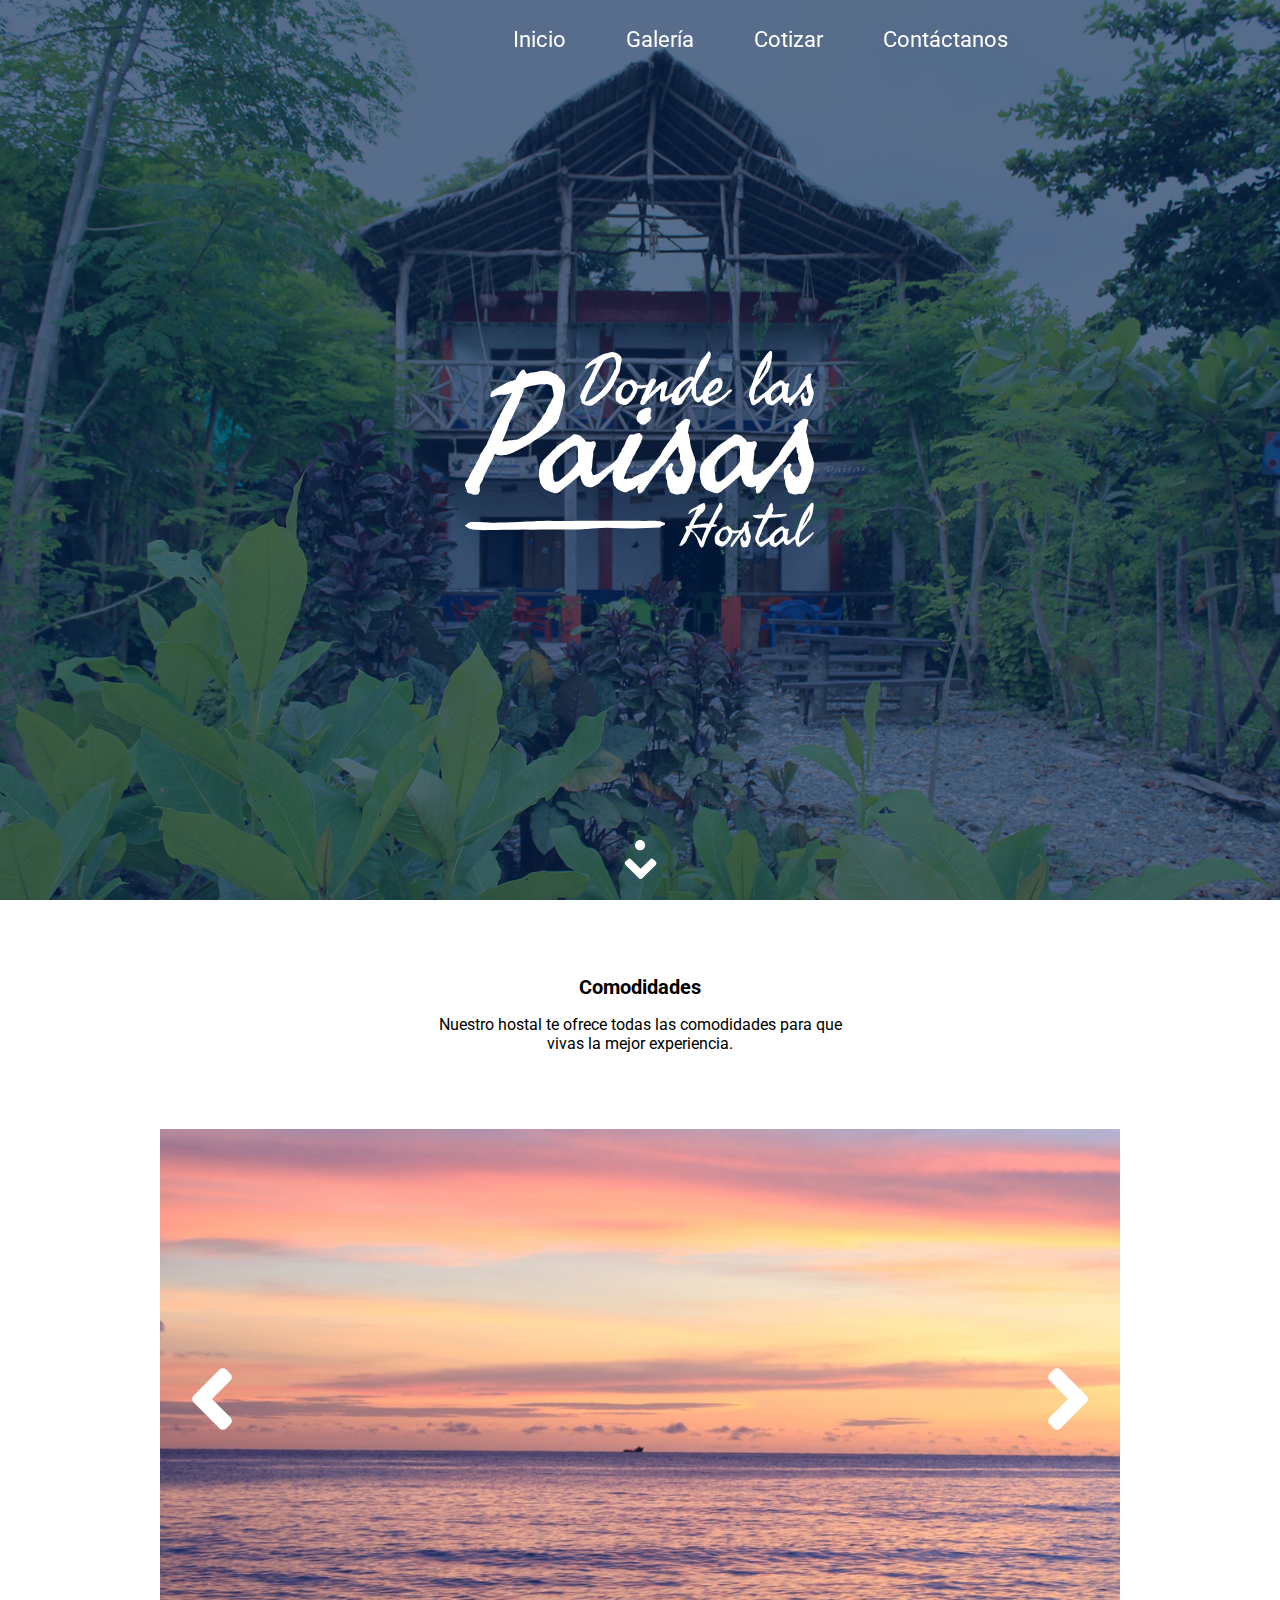
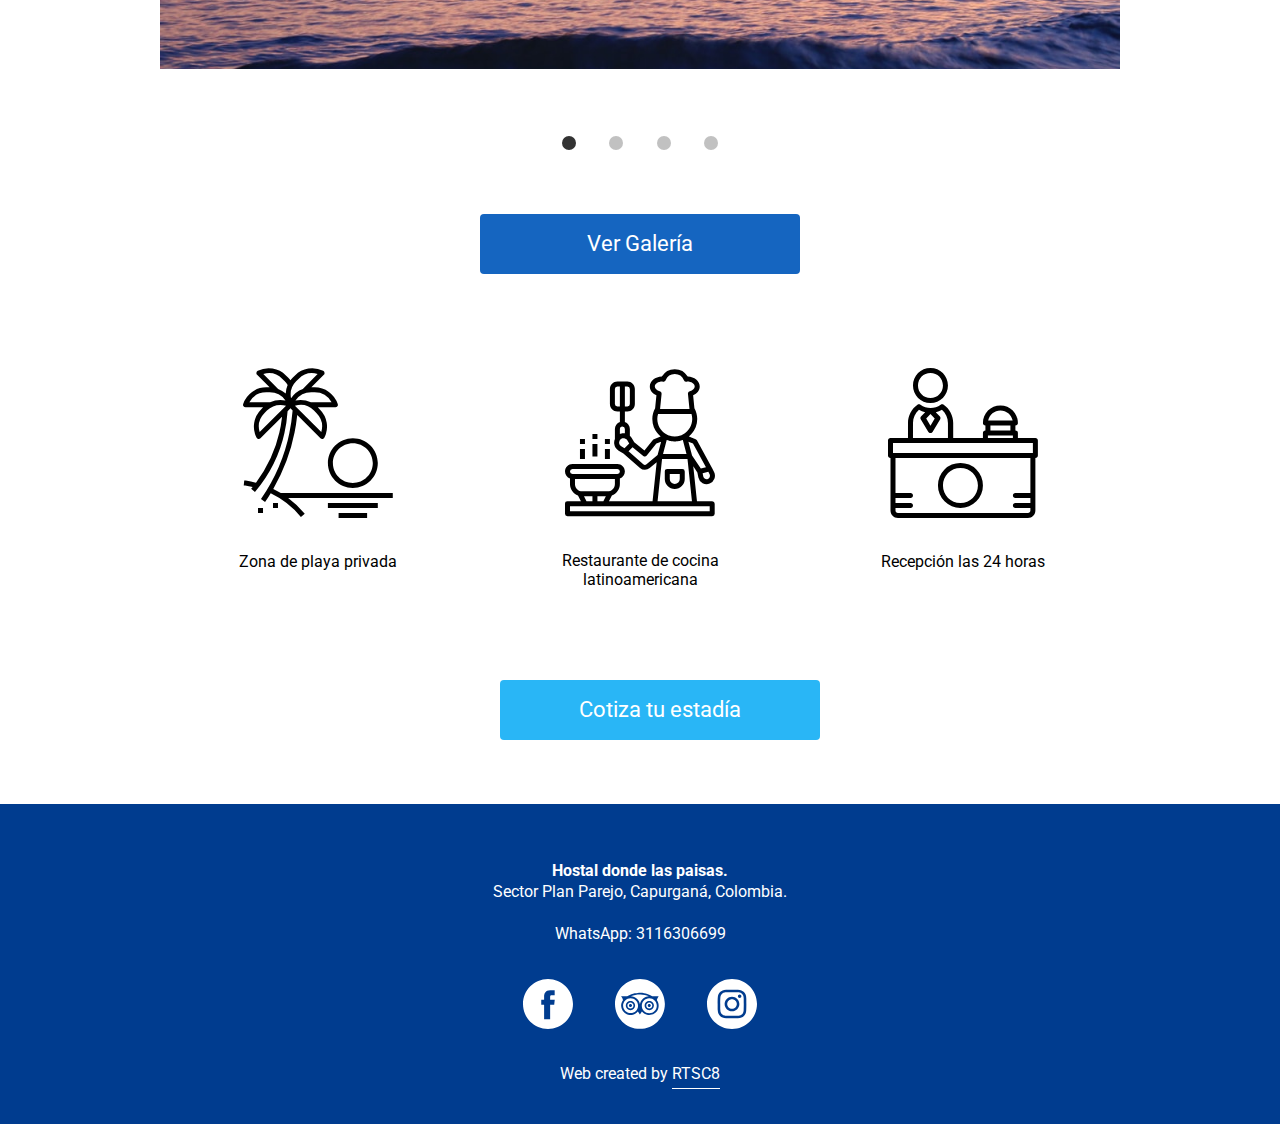
<file: index.html>
<!DOCTYPE html>
<html lang="es">
  
<head>
  <meta charset="UTF-8">
  <meta name="viewport" content="width=device-width, initial-scale=1.0">
  <meta http-equiv="X-UA-Compatible" content="ie=edge">
  <link rel="stylesheet" type="text/css" href="css/home.css">
  <link rel="stylesheet" type="text/css" href="css/style.css" />
  <link href="https://fonts.googleapis.com/css?family=Roboto" rel="stylesheet">
  <title>Hostal donde las paisas - Capurganá, Colombia</title>
  <meta name="keywords" content="Hostal, Capurganá, donde las paisas, tours capurganá" />
  <meta name="description"
    content="Hostal en Capurganá, Colombia. Un lugar perfecto para descansar, frente al mar y a solo 15 minutos del pueblo. Servicio de restaurante, tours y recepción 24h." />
  <link rel="shortcut icon" type="image/png" href="assets/icons/favicon/favicon.ico" />
  <link rel="icon" type="image/png" sizes="16x16" href="assets/icons/favicon/favicon-16x16.png">
  <link rel="apple-touch-icon" sizes="180x180" href="assets/icons/favicon/apple-touch-icon.png">
  <link rel="icon" type="image/png" sizes="32x32" href="assets/icons/favicon/favicon-32x32.png">
  <link rel="icon" type="image/png" sizes="192x192" href="assets/icons/favicon/android-chrome-192x192.png">
  <link rel="icon" type="image/png" sizes="256x256" href="assets/icons/favicon/android-chrome-256x256.png">
</head>
<body>
  <nav id="main-nav" class="main-nav">
    <div class="container main-nav__container">
      <div id="main-nav__logo" class="main-nav__logo">
        <img class="main-nav__logo-image" src="./assets/images/logo-hdlp.svg" alt="Hostal Donde Las Paisas">
      </div>
      <div id="main-nav__burguer" class="main-nav__burguer">
        <div class="main-nav__burguer-bar burguer__bar-1"></div>
        <div class="main-nav__burguer-bar burguer__bar-2"></div>
        <div class="main-nav__burguer-bar burguer__bar-3"></div>
      </div>
      <div id="main-nav__menu" class="main-nav__menu">
        <ul id="main-nav__menu-items" class="main-nav__menu-items">
          <li><a class="main-nav__menu-link">Inicio</a></li>
          <li><a class="main-nav__menu-link" href="./pages/gallery.html">Galería</a></li>
          <li><a class="main-nav__menu-link" href="./pages/quote.html">Cotizar</a></li>
          <li><a class="main-nav__menu-link" href="./pages/contact.html">Contáctanos</a></li>
        </ul>
      </div>
    </div>
  </nav>
  <section class="homepage-hero">
    <!-- Hero section, the cover for the page -->
    <div class="homepage-hero__layer"></div>
    <div class="homepage-hero__layer homepage-hero__layer--darker"></div>
    <div class="homepage-hero__logo">
      <img src="assets/icons/logo-hdlp.svg">
    </div>
    <div class="homepage-hero__anchor" id="lookdown-scroll"></div>
    <div class="homepage-hero__lookdown" id="hero-lookdown">
      <img src="assets/icons/look-down.svg">
    </div>
  </section>
  <section class="carrousel-section" id="carrousel-section">

    <div class="container">
      <div class="info">
        <h1 class="info__title">Comodidades</h1>
        <p class="info__description">
          Nuestro hostal te ofrece todas las comodidades para que vivas la mejor experiencia.
        </p>
      </div>
      <div id="carrouselContainer" class="carrousel-container">
        <div class="carrousel">
          <img src="assets/images/hdlp_2.JPG" class="carrousel__img" />
          <img src="assets/icons/arrow.svg" class="carrousel__arrow carrousel__arrow--left" data-direction="back" />
          <img src="assets/icons/arrow.svg" class="carrousel__arrow carrousel__arrow--right" data-direction="ahead" />
        </div>
      </div>
      <div class="pointer-section">
        <div class="pointer-list" id="divBtn">
          <div class="pointer-list__oval pointer-list__oval--gray" id="divBtn1"></div>
          <div class="pointer-list__oval pointer-list__oval--gray" id="divBtn2"></div>
          <div class="pointer-list__oval pointer-list__oval--gray" id="divBtn3"></div>
          <div class="pointer-list__oval pointer-list__oval--gray" id="divBtn4"></div>
        </div>
        <div id="containerButton" class="home__container-Button">
          <a class="button button--lg button--secondary" href="./pages/gallery.html">Ver Galería</a>
        </div>
      </div>

    </div>
  </section>
  <section class="services-section">
    <div class="container">
      <div class="services-container">
        <div class="service">
          <div class="service__icon">
            <img src="assets/icons/services/sunset.svg" alt="Sunset">
          </div>
          <p class="service__description">Zona de playa privada</p>
        </div>
        <div class=" service">
          <div class="service__icon">
            <img src="assets/icons/services/cooking.svg" alt="Cooking">
          </div>
          <p class="service__description">Restaurante de cocina latinoamericana</p>
        </div>
        <div class="service">
          <div class="service__icon">
            <img src="assets/icons/services/reception.svg" alt="Reception">
          </div>
          <p class="service__description">Recepción las 24 horas</p>
        </div>
      </div>
      <div class="quote-container home__container-button">
          
        <a class="button button--lg button--primary" href="./pages/quote.html">Cotiza tu estadía</a>
      </div>
    </div>
  </section>
  <footer class="footer">
    <div class="footer__text">
      <p>
        <strong>Hostal donde las paisas.</strong><br>
          Sector Plan Parejo, Capurganá, Colombia.
        <br>
        <br>WhatsApp: 3116306699
      </p>
    </div>
    <div class="footer__icons-container">
      <a class="footer__icon" href="https://www.facebook.com/Hostaldondelaspaisas/" target="_blank">
        <img src="assets/icons/facebook-logo-button.svg" width="50" height="50">
      </a>
      <a class="footer__icon" href="https://www.tripadvisor.co/Hotel_Review-g681277-d12696158-Reviews-Hostal_donde_las_Paisas-Capurgana_Choco_Department.html" target="_blank">
        <img src="assets/icons/tripadvisor-logotype.svg" width="50" height="50">
      </a>
      <a class="footer__icon" href="https://www.instagram.com/hostaldondelaspaisas/" target="_blank">
        <img src="assets/icons/instagram.svg" width="50" height="50">
      </a>
    </div>
    <div class="footer__disclaimer">
      <span>Web created by </span><a class="footer__footnote" href="https://github.com/rtsc8" target="_blank">RTSC8</a>
    </div>
  </footer>
  <script src="./js/index.js"></script>
  <script src="./js/main_nav.js"></script>
</body>

</html>
</file>
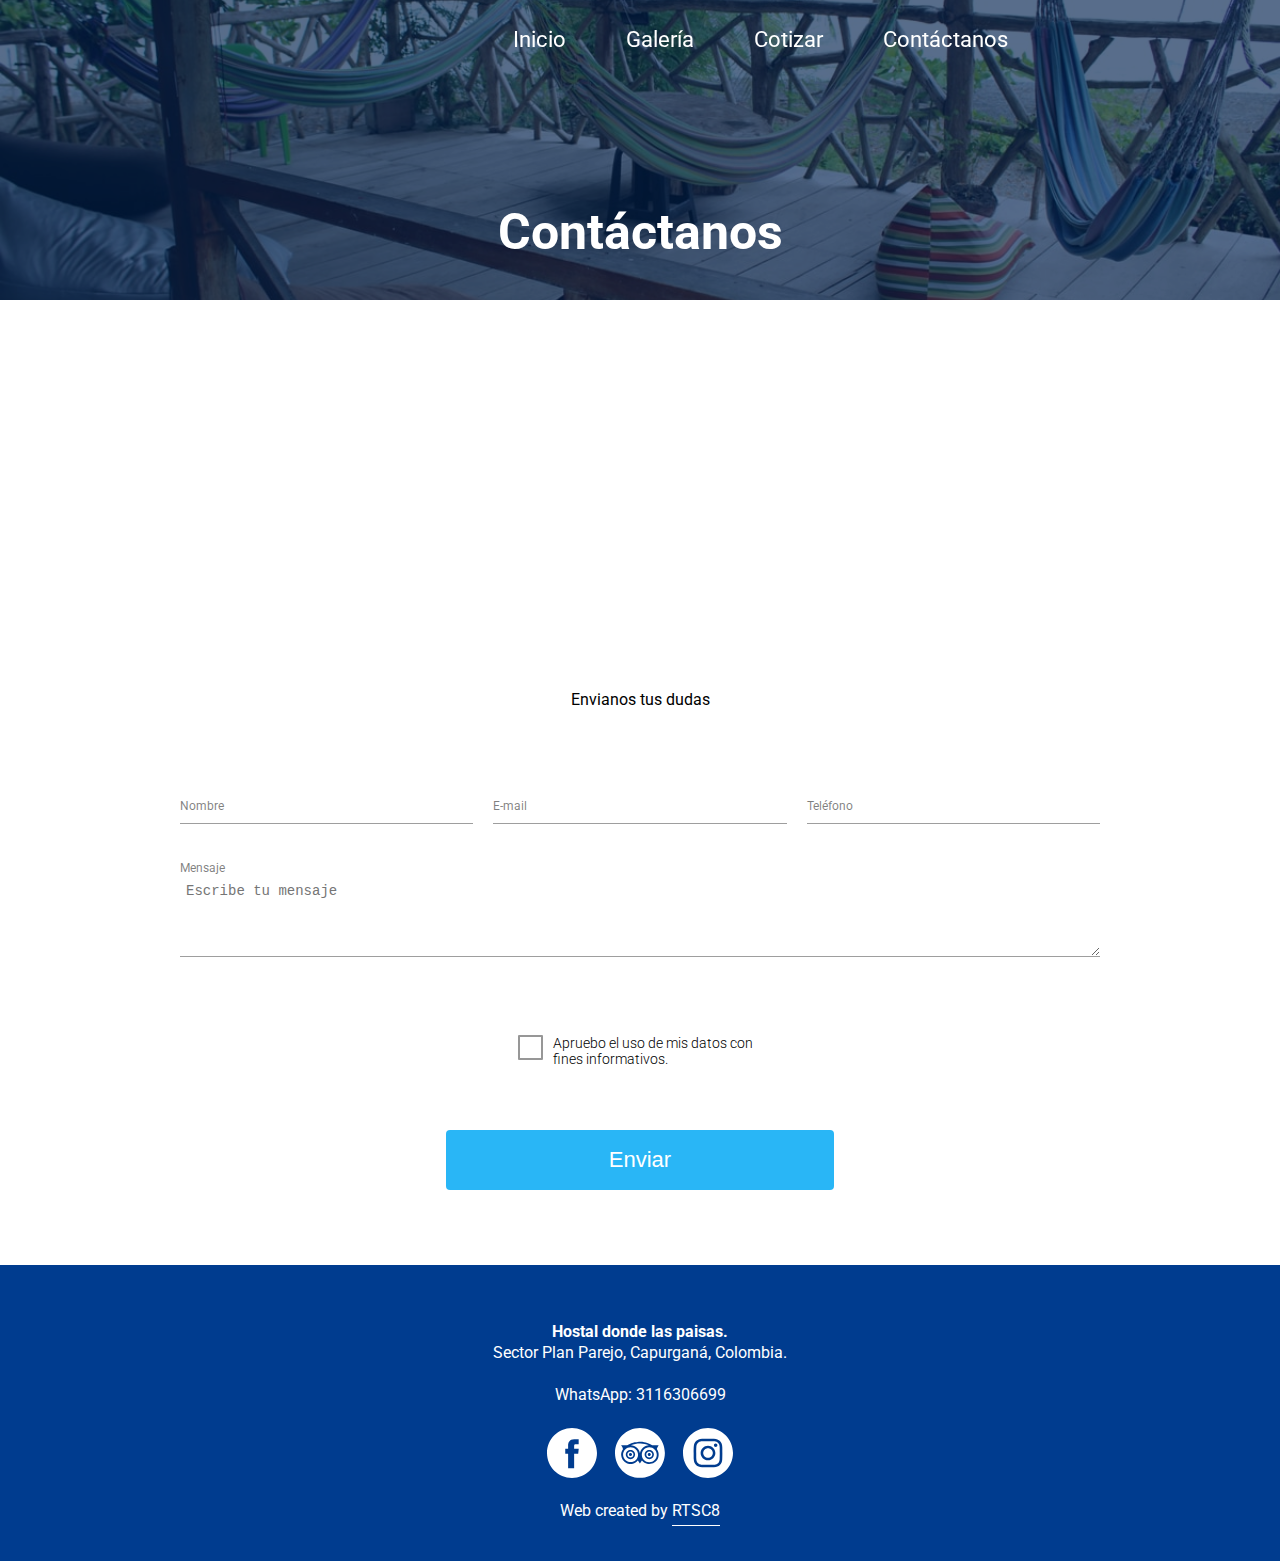
<file: pages/contact.html>
<!DOCTYPE html>
<html lang="en">
  <head>
    <meta charset="UTF-8" />
    <meta name="viewport" content="width=device-width, initial-scale=1.0" />
    <meta http-equiv="X-UA-Compatible" content="ie=edge" />
    <link rel="stylesheet" href="./../css/contact.css" />
    <link rel="stylesheet" href="./../css/style.css" />
    <link rel="stylesheet" type="text/css" href="../css/home.css" />
    <link rel="stylesheet" type="text/css" href="../css/quotes.css" />
    <link
      href="https://fonts.googleapis.com/css?family=Roboto:400,500,700&display=swap"
      rel="stylesheet"
    />
    <title>Contact - Hostal las paisas</title>
    <meta name="keywords" content="Hostal, Capurganá, donde las paisas, tours capurganá" />
    <meta name="description"
      content="Hostal en Capurganá, Colombia. Un lugar perfecto para descansar, frente al mar y a solo 15 minutos del pueblo. Servicio de restaurante, tours y recepción 24h." />
    <link rel="shortcut icon" type="image/png" href="../assets/icons/favicon/favicon.ico" />
    <link rel="icon" type="image/png" sizes="16x16" href="../assets/icons/favicon/favicon-16x16.png">
    <link rel="apple-touch-icon" sizes="180x180" href="../assets/icons/favicon/apple-touch-icon.png">
    <link rel="icon" type="image/png" sizes="32x32" href="../assets/icons/favicon/favicon-32x32.png">
    <link rel="icon" type="image/png" sizes="192x192" href="../assets/icons/favicon/android-chrome-192x192.png">
    <link rel="icon" type="image/png" sizes="256x256" href="../assets/icons/favicon/android-chrome-256x256.png">
  </head>
  <body>
    <nav id="main-nav" class="main-nav">
      <div class="container main-nav__container">
        <div id="main-nav__logo" class="main-nav__logo">
          <img class="main-nav__logo-image" src="./../assets/images/logo-hdlp.svg" alt="Hostal Donde Las Paisas">
        </div>
        <div id="main-nav__burguer" class="main-nav__burguer">
          <div class="main-nav__burguer-bar burguer__bar-1"></div>
          <div class="main-nav__burguer-bar burguer__bar-2"></div>
          <div class="main-nav__burguer-bar burguer__bar-3"></div>
        </div>
        <div id="main-nav__menu" class="main-nav__menu">
          <ul id="main-nav__menu-items" class="main-nav__menu-items">
            <li><a class="main-nav__menu-link" href="../index.html">Inicio</a></li>
            <li><a class="main-nav__menu-link" href="./gallery.html">Galería</a></li>
            <li><a class="main-nav__menu-link" href="./quote.html">Cotizar</a></li>
            <li><a class="main-nav__menu-link">Contáctanos</a></li>
          </ul>
        </div>
      </div>
    </nav>
    <section class="small-hero small-hero__image--contact ">
      <div class="small-hero__layer"></div>
      <div class="small-hero__layer small-hero__layer--darker"></div>
      <h1 class="small-hero__title">Contáctanos</h1>
    </section>
    <section>
      <div class="container">
        <iframe
          class="contact__map"
          src="https://www.google.com/maps/embed?pb=!1m18!1m12!1m3!1d3944.6488085427177!2d-77.3459659852162!3d8.629673193798505!2m3!1f0!2f0!3f0!3m2!1i1024!2i768!4f13.1!3m3!1m2!1s0x8e51228352f0e9bf%3A0xd242024a0d748970!2sHostal+Donde+Las+Paisas!5e0!3m2!1sen!2sco!4v1563490915175!5m2!1sen!2sco"
          frameborder="0"
          allowfullscreen
        ></iframe>
      </div>
    </section>
    <section class="container contact-form">
      <p class="contact-form__header">
        Envianos tus dudas
      </p>

      <form class="form">
        <div class="row">
          <div class="form-field column">
            <input type="text" id="input-name" class="form-field__input" />
            <label for="" class="form-field__label">Nombre</label>
            <div id="name-error" class="form__error"></div>
          </div>
          <div class="form-field column">
            <input type="email" id="input-email" class="form-field__input" />
            <label for="" class="form-field__label">E-mail</label>
            <div id="email-error" class="form__error"></div>
          </div>
          <div class="form-field column">
            <input type="text" id="input-phone" class="form-field__input" />
            <label for="" class="form-field__label">Teléfono</label>
            <div id="phone-error" class="form__error"></div>
          </div>
        </div>
        <div class="">
          <textarea
            type="text"
            id="contact-message"
            class="form-field__textarea"
            placeholder="Escribe tu mensaje"
          ></textarea>
          <label for="" class="form-field__label">Mensaje</label>
          <div id="name-error" class="form__error"></div>
        </div>
        <div class="row contact-form__disclaimer">
          <label class="form-options__label">
            <input type="checkbox" class="form-options__checkbox" />
            <span class="form-options__checkmark"></span>
            Apruebo el uso de mis datos con fines informativos.
          </label>
        </div>
        <div class="contact-form__button">
          <button type="button" id="" class="button button--lg button--primary">
            Enviar
          </button>
        </div>
      </form>
    </section>

    <footer class="footer">
      <div class="footer__text">
        <p>
          <strong>Hostal donde las paisas.</strong><br />
          Sector Plan Parejo, Capurganá, Colombia.
          <br />
          <br />WhatsApp: 3116306699
        </p>
      </div>
      <div class="footer__icons-container">
        <a
          class="footer__icon"
          href="https://www.facebook.com/Hostaldondelaspaisas/"
          target="_blank"
        >
          <img
            src="../assets/icons/facebook-logo-button.svg"
            width="50"
            height="50"
          />
        </a>
        <a
          class="footer__icon"
          href="https://www.tripadvisor.co/Hotel_Review-g681277-d12696158-Reviews-Hostal_donde_las_Paisas-Capurgana_Choco_Department.html"
          target="_blank"
        >
          <img
            src="../assets/icons/tripadvisor-logotype.svg"
            width="50"
            height="50"
          />
        </a>
        <a
          class="footer__icon"
          href="https://www.instagram.com/hostaldondelaspaisas/"
          target="_blank"
        >
          <img src="../assets/icons/instagram.svg" width="50" height="50" />
        </a>
      </div>
      <div class="footer__disclaimer">
        <span>Web created by </span
        ><a
          class="footer__footnote"
          href="https://github.com/rtsc8"
          target="_blank"
          >RTSC8</a
        >
      </div>
    </footer>
    <script src="../js/main_nav.js"></script>
    <script src="../js/forms.js"></script>
  </body>
</html>
</file>
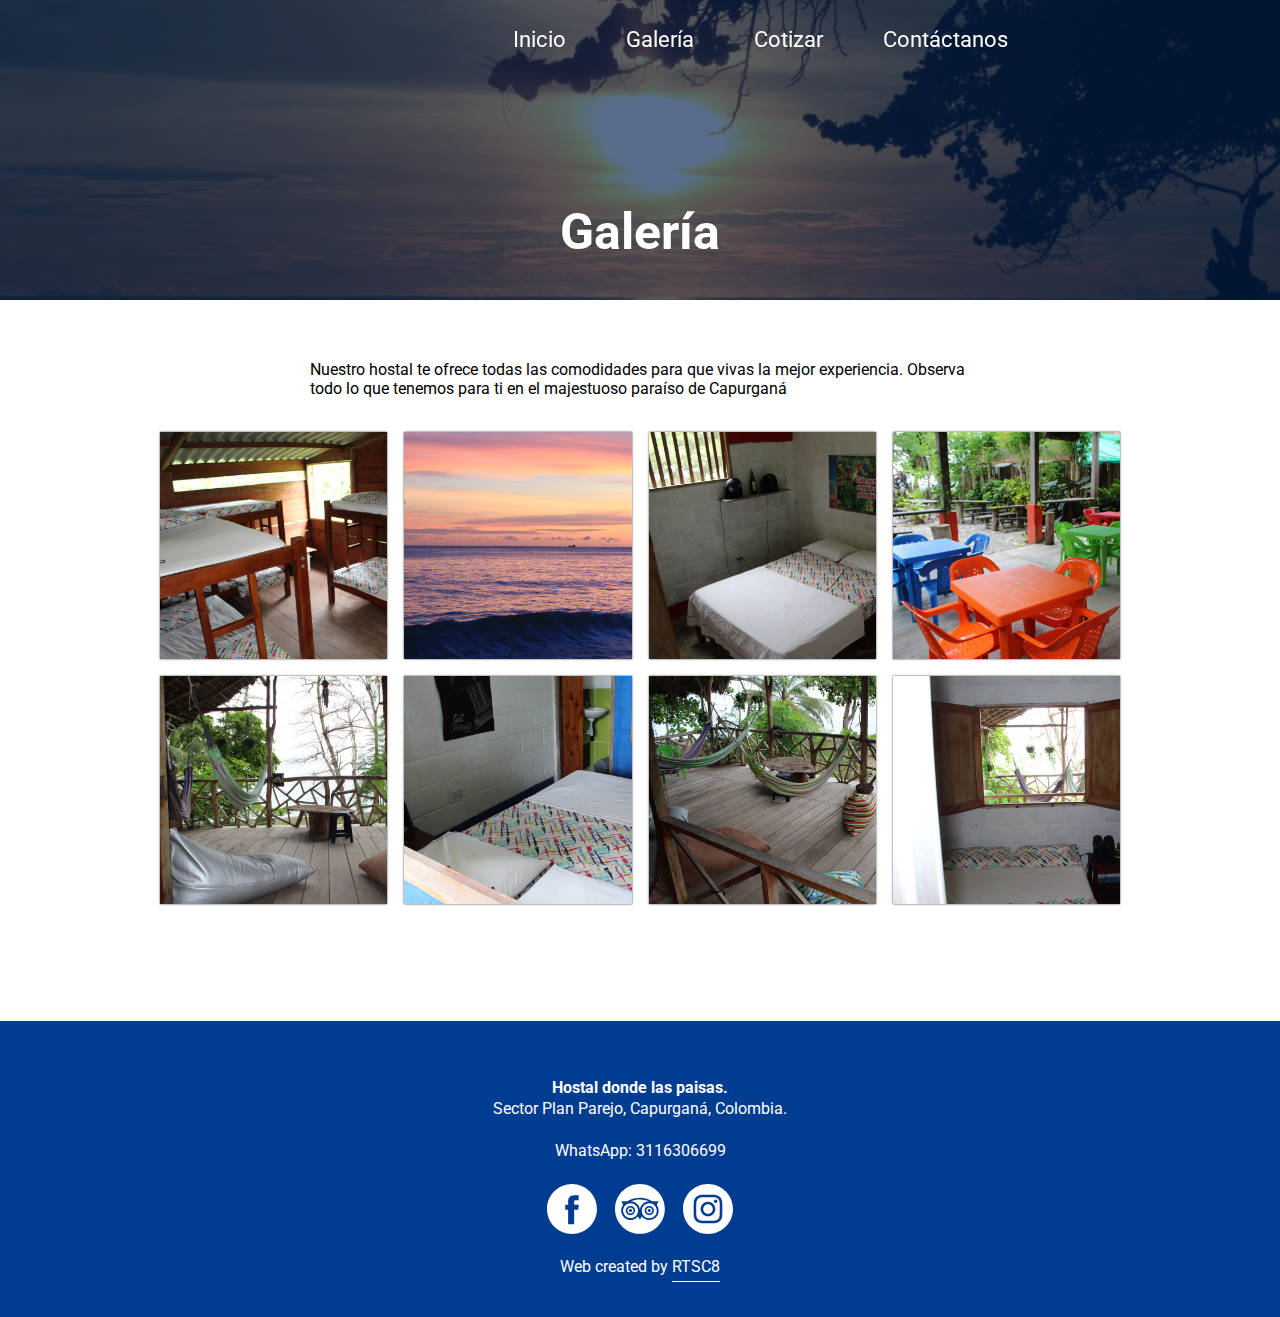
<file: pages/gallery.html>
<!DOCTYPE html>
<html lang="en">
  <head>
    <meta charset="UTF-8" />
    <meta name="viewport" content="width=device-width, initial-scale=1.0" />
    <meta http-equiv="X-UA-Compatible" content="ie=edge" />
    <link rel="stylesheet" href="./../css/gallery.css" />
    <link rel="stylesheet" href="./../css/style.css" />
    <link rel="stylesheet" href="./../css/home.css" />
    <link
      href="https://fonts.googleapis.com/css?family=Roboto:400,500,700&display=swap"
      rel="stylesheet"
    />
    <title>Galeria - Hostal las paisas</title>
    <meta
      name="keywords"
      content="Hostal, Capurganá, donde las paisas, tours capurganá"
    />
    <meta
      name="description"
      content="Hostal en Capurganá, Colombia. Un lugar perfecto para descansar, frente al mar y a solo 15 minutos del pueblo. Servicio de restaurante, tours y recepción 24h."
    />
    <link
      rel="shortcut icon"
      type="image/png"
      href="../assets/icons/favicon/favicon.ico"
    />
    <link
      rel="icon"
      type="image/png"
      sizes="16x16"
      href="../assets/icons/favicon/favicon-16x16.png"
    />
    <link
      rel="apple-touch-icon"
      sizes="180x180"
      href="../assets/icons/favicon/apple-touch-icon.png"
    />
    <link
      rel="icon"
      type="image/png"
      sizes="32x32"
      href="../assets/icons/favicon/favicon-32x32.png"
    />
    <link
      rel="icon"
      type="image/png"
      sizes="192x192"
      href="../assets/icons/favicon/android-chrome-192x192.png"
    />
    <link
      rel="icon"
      type="image/png"
      sizes="256x256"
      href="../assets/icons/favicon/android-chrome-256x256.png"
    />
  </head>
  <body>
    <section class="small-hero small-hero__image--gallery ">
      <div class="small-hero__layer"></div>
      <div class="small-hero__layer small-hero__layer--darker"></div>
      <h1 class="small-hero__title">Galería</h1>
    </section>
    <nav id="main-nav" class="main-nav">
      <div class="container main-nav__container">
        <div id="main-nav__logo" class="main-nav__logo">
          <img
            class="main-nav__logo-image"
            src="./../assets/images/logo-hdlp.svg"
            alt="Hostal Donde Las Paisas"
          />
        </div>
        <div id="main-nav__burguer" class="main-nav__burguer">
          <div class="main-nav__burguer-bar burguer__bar-1"></div>
          <div class="main-nav__burguer-bar burguer__bar-2"></div>
          <div class="main-nav__burguer-bar burguer__bar-3"></div>
        </div>
        <div id="main-nav__menu" class="main-nav__menu">
          <ul id="main-nav__menu-items" class="main-nav__menu-items">
            <li>
              <a class="main-nav__menu-link" href="../index.html">Inicio</a>
            </li>
            <li><a class="main-nav__menu-link">Galería</a></li>
            <li>
              <a class="main-nav__menu-link" href="./quote.html">Cotizar</a>
            </li>
            <li>
              <a class="main-nav__menu-link" href="./contact.html"
                >Contáctanos</a
              >
            </li>
          </ul>
        </div>
      </div>
    </nav>
    <!-- gallery -->
    <section class="container gallery">
      <div class="gallery__info">
        <p class="gallery__text">
          Nuestro hostal te ofrece todas las comodidades para que vivas la mejor
          experiencia. Observa todo lo que tenemos para ti en el majestuoso
          paraíso de Capurganá
        </p>
      </div>
      <div class="gallery__items" id="divImagesContainer">
        <!-- Gallery items added with JS -->
      </div>
      <div class="gallery__modal" id="modal">
        <div class="gallery-modal__image">
          <div class="gallery-modal__close"></div>
        </div>
      </div>
    </section>
    <footer class="footer">
      <div class="footer__text">
        <p>
          <strong>Hostal donde las paisas.</strong><br />
          Sector Plan Parejo, Capurganá, Colombia.
          <br />
          <br />WhatsApp: 3116306699
        </p>
      </div>
      <div class="footer__icons-container">
        <a
          class="footer__icon"
          href="https://www.facebook.com/Hostaldondelaspaisas/"
          target="_blank"
        >
          <img
            src="../assets/icons/facebook-logo-button.svg"
            width="50"
            height="50"
          />
        </a>
        <a
          class="footer__icon"
          href="https://www.tripadvisor.co/Hotel_Review-g681277-d12696158-Reviews-Hostal_donde_las_Paisas-Capurgana_Choco_Department.html"
          target="_blank"
        >
          <img
            src="../assets/icons/tripadvisor-logotype.svg"
            width="50"
            height="50"
          />
        </a>
        <a
          class="footer__icon"
          href="https://www.instagram.com/hostaldondelaspaisas/"
          target="_blank"
        >
          <img src="../assets/icons/instagram.svg" width="50" height="50" />
        </a>
      </div>
      <div class="footer__disclaimer">
        <span>Web created by </span
        ><a
          class="footer__footnote"
          href="https://github.com/rtsc8"
          target="_blank"
          >RTSC8</a
        >
      </div>
    </footer>
    <script src="../js/main_nav.js"></script>
    <script src="../js/gallery.js"></script>
  </body>
</html>
</file>
<file: css/home.css>
/* Home page specific styles */

.footer {
  background-color: #003c8f;
  color: white;
  width: 100%;
  padding: 40px;
  margin: 0 auto;
  overflow: hidden;
  position: relative;
  font-family: Roboto;
  text-align: center;
  font-size: 16px;
  line-height: 21px;
}

.footer__footnote {
  color: white;
  position: relative;
  display: inline-block;
  text-decoration: none;
}

.footer__footnote::after {
  content: "";
  width: 100%;
  height: 1px;
  background-color: white;
  display: block;
  position: absolute;
  left: 0;
  bottom: -5px;
  right: 0;
  margin: auto;
}

.footer__icons-container {
  margin: 10px 5px;
}

.footer__icon {
  display: inline-block;
  margin: 7px;
  max-width: 50px;
}

.homepage-hero {
  background: url("../assets/images/homepage_hero.jpg") no-repeat center;
  background-size: cover;
  bottom: 0;
  font-family: "roboto", sans-serif;
  height: 100vh;
  position: relative;
  right: 0;
  top: 0;
  left: 0;
  margin: 0 0 25px;
  width: 100%;
}

.homepage-hero__layer {
  position: absolute;
  width: 100%;
  height: 100%;
  background-color: rgba(0, 60, 143, 0.5);
  top: 0px;
  left: 0;
}

.homepage-hero__layer--darker {
  background-color: rgba(0, 0, 0, 0.3);
}

.homepage-hero__article {
  margin: auto;
}

.homepage-hero__logo {
  position: absolute;
  margin: auto;
  left: 0;
  right: 0;
  top: 0;
  bottom: 0;
  max-width: 247px;
  height: 140px;
}

.homepage-hero__lookdown {
  bottom: 20px;
  right: 0;
  left: 0;
  width: 33px;
  height: 40px;
  position: absolute;
  margin: auto;
}

.homepage-hero__anchor {
  bottom: 0;
  right: 0;
  left: 0;
  height: 75px;
  position: absolute;
}

.homepage-hero__divider {
  width: 90px;
  height: 1px;
  margin-bottom: 5px;
  background-color: #73e8ff;
}

.homepage-hero__promotext {
  color: #ffffff;
  font-size: 12px;
  font-weight: regular;
}

/* START SERVICES */

.services-section {
  margin: 0 0 30px;
}

.services-container {
  align-content: center;
  align-items: center;
  display: flex;
  flex-direction: column;
}

.service {
  max-width: 315px;
  text-align: center;
  width: 100%;
}

.service:not(:last-child) {
  margin-bottom: 28px;
}

.service__icon,
.service__description {
  display: inline-block;
}

.service__icon {
  max-width: 150px;
}

.service__icon {
  margin-bottom: 30px;
}

.service__description {
  height: 38px;
  margin: 0;
  max-width: 218px;
  text-align: center;
  width: 100%;
}

.quote-container {
  text-align: center;
  margin-top: 50px;
}

.home__container-button {
  width: 280px;
  left: 0;
  right: 0px;
  margin: auto;
}

/* END SERVICES */

/* START MEDIA QUERIES */

@media only screen and (min-width: 960px) {
  .homepage-hero {
    margin-bottom: 75px;
  }

  .service:not(:last-child) {
    margin-bottom: 0;
  }

  .services-section {
    margin-bottom: 60px;
  }

  .services-container {
    flex-flow: row nowrap;
    justify-content: space-between;
  }

  .service:not(:first-child) {
    margin-top: 0;
  }

  .quote-container {
    margin-top: 90px;
  }

  .homepage-hero__logo {
    max-width: 350px;
    height: 198px;
  }

  .homepage-hero__anchor {
    bottom: 0;
    right: 0;
    left: 0;
    height: 80px;
    position: absolute;
  }
}
</file>
<file: css/style.css>
/* For mobile phones: */

/* We should use a mobile first approach having out breack point at 960px */

/* For mobile phones: */

*,
*::after,
*::before {
  box-sizing: border-box;
}

html,
body {
  margin: 0;
  padding: 0;
}

body {
  font-family: "Roboto", sans-serif;
}

img,
video {
  width: 100%;
}

.container {
  position: relative;
  margin: 0 auto;
  max-width: 960px;
  width: 100%;
}

.main-nav__container {
  height: 100%;
}

/* =========== MAIN-NAV MOBILE ============ */
.main-nav {
  position: fixed;
  top: 0;
  z-index: 1;
  width: 100%;
  height: 75px;
  overflow-x: hidden;
  transition: all 0.5s;
}

.main-nav--colored {
  background-color: rgba(0, 60, 143, 0.8);
}

.main-nav__logo {
  position: absolute;
  top: 11px;
  left: 20px;
  transition: opacity 0.2s ease-in;
  opacity: 0;
  width: 89px;
}

.main-nav__logo.main-nav__logo--visible {
  opacity: 1;
}

.main-nav__burguer {
  position: absolute;
  top: 20px;
  right: 20px;
  cursor: pointer;
  z-index: 1;
}

.main-nav__burguer-bar {
  width: 40px;
  height: 6px;
  background-color: white;
  border-radius: 1px;
  transition: 0.5s;
}

.burguer__bar-1,
.burguer__bar-2 {
  margin-bottom: 8px;
}

.burguer-animation .burguer__bar-1 {
  transform: translate(0px, 6px) rotate(-45deg);
  transform-origin: center center;
  margin: 0;
}

.burguer-animation .burguer__bar-2 {
  opacity: 0;
}

.burguer-animation .burguer__bar-3 {
  transform: translate(0px, -14px) rotate(45deg);
  transform-origin: center center;
}

.main-nav__menu-items {
  display: flex;
  flex-direction: column;
  justify-content: center;
  align-items: center;
  position: absolute;
  top: 0;
  width: 100%;
  height: 0;
  margin: 0;
  padding: 0;
  opacity: 0;
  list-style-type: none;
  overflow: hidden;
}

.main-nav__menu-link {
  color: white;
  font-size: 30px;
  line-height: 2;
  text-decoration: none;
}

.main-nav--overlay {
  height: 100%;
  background-color: rgba(0, 60, 143, 0.8);
}

.main-nav__menu-items-animation {
  height: 100vh;
  opacity: 1;
}

/* =========== MAIN-NAV DESKTOP ============ */
@media screen and (min-width: 960px) {
  .main-nav {
    height: 80px;
  }

  .main-nav .container {
    padding: 0;
  }

  .main-nav__burguer {
    display: none;
  }

  .main-nav__menu {
    position: absolute;
    width: 100%;
    height: 100%;
    margin-left: 100px;
  }

  .main-nav__menu-items {
    flex-direction: row;
    justify-content: flex-end;
    position: absolute;
    top: 0;
    right: 0;
    padding: 0px 182px 0px 0px;
    width: 100%;
    height: 100%;
    opacity: 1;
    list-style-type: none;
    overflow: hidden;
  }

  .main-nav__menu-link {
    margin: 0px 30px;
    font-size: 22px;
    line-height: 1;
  }
}

.non-scroll {
  overflow: hidden;
}

/* For mobile phones: */
.button {
  font-weight: normal;
  padding-left: 20px;
  padding-right: 20px;
  width: 100%;
  display: inline-block;
  border-radius: 4px;
  overflow: hidden;
  color: white;
  border: 0;
  text-align: center;
  padding: 17px;
  text-decoration: none;
}
.button:focus {
  outline: 0;
}

.button--sm {
  min-width: 150px;
  height: 30px;
  font-size: 12px;
}

.button--md {
  min-width: 200px;
  height: 40px;
  font-size: 16px;
}

.button--lg {
  min-width: 280px;
  height: 60px;
  font-size: 22px;
}

.button--primary {
  background-color: #29b6f6;
}

.button--primary-light {
  background-color: #73e8ff;
}

.button--primary-dark {
  background-color: #0086c3;
}

.button--secondary {
  background-color: #1565c0;
}

.button--secondary-light {
  background-color: #5e92f3;
}

.button--secondary-dark {
  background-color: #003c8f;
}

/* Small hero */
.small-hero__image--quote {
  background: url("../assets/images/homepage_hero.jpg") no-repeat center;
}
.small-hero__image--contact {
  background: url("../assets/images/hdlp_12.JPG") no-repeat center;
}
.small-hero__image--gallery {
  background: url("../assets/images/hdlp_11.JPG") no-repeat center;
}

.small-hero {
  height: 200px;
  background-size: cover;
  position: relative;
  padding: 0 20px;
}

.small-hero__layer {
  position: absolute;
  width: 100%;
  height: 100%;
  background-color: rgba(0, 60, 143, 0.5);
  top: 0px;
  left: 0;
}

.small-hero__layer--darker {
  background-color: rgba(0, 0, 0, 0.3);
}

.small-hero__title {
  font-weight: bold;
  position: absolute;
  font-size: 40px;
  color: white;
  bottom: 30px;
  margin-bottom: 0;
}

/* End small hero */

/* Carrousel */

.carrousel-section {
  margin: 0 0 70px;
  padding: 0 20px;
}

.carrousel-container {
  margin-bottom: 20px;
  overflow: hidden;
  padding-top: 56.25%;
  position: relative;
  text-align: center;
  width: 100%;
}

.info {
  margin-bottom: 28px;
}

.info__title {
  font-weight: bold;
}

.info-line {
  width: 90px;
  height: 1px;
  margin-left: 0;
  background-color: #63ccff;
  border: 0;
}

.carrousel {
  bottom: 0;
  left: 0;
  position: absolute;
  right: 0;
  top: 0;
}

.carrousel__img {
  width: 100%;
  margin: 0 auto;
}

.carrousel__arrow {
  bottom: 0;
  height: 32px;
  margin: auto;
  position: absolute;
  top: 0;
  width: 20px;
}

.carrousel__arrow--right {
  transform: rotateY(180deg);
  right: 10px;
}

.carrousel__arrow--left {
  left: 10px;
}

.pointer-list {
  display: block;
  margin: 20px 0px 50px;
  list-style-type: disc;
}

.pointer-list__oval:last-child {
  margin-right: 0;
}

.pointer-list__oval {
  border-radius: 50%;
  margin-right: 22px;
  display: inline-block;
  width: 10px;
  height: 10px;
}

.pointer-list__oval--gray {
  background-color: rgba(51, 51, 51, 0.3);
}

.pointer-list__oval--black {
  background-color: #333333;
}

.pointer-section {
  display: grid;
  align-items: center;
  justify-items: center;
}

.hide {
  display: none;
}

/* End carrousel*/

/* For desktop */
@media only screen and (min-width: 960px) {
  .button {
    -webkit-transition-duration: 0.4s;
    transition-duration: 0.4s;
  }

  .carrousel-container {
    margin-bottom: 33px;
  }

  .carrousel__arrow {
    height: 62px;
    width: 40px;
  }

  .carrousel__arrow--right {
    right: 32px;
  }

  .carrousel__arrow--left {
    left: 32px;
  }

  .pointer-list {
    margin-bottom: 60px;
  }

  .pointer-list__oval {
    margin-left: 14.6;
    margin-right: 14.6;
  }

  .button--lg {
    min-width: 320px;
    height: 60px;
    font-size: 22px;
  }

  .carrousel-section {
    margin-bottom: 90px;
  }

  .button--md {
    min-width: 200px;
    height: 40px;
    font-size: 16px;
  }

  .button--sm {
    min-width: 150px;
    height: 30px;
    font-size: 12px;
  }

  .button--primary:hover {
    background-color: #0086c3;
  }

  .button--primary-dark:hover {
    background-color: #29b6f6;
  }

  .button--secondary:hover {
    background-color: #003c8f;
  }

  .button--secondary-dark:hover {
    background-color: #1565c0;
  }

  .button--primary-light:hover {
    background-color: #5e92f3;
  }

  /* Small hero */
  .small-hero__title {
    font-size: 50px;
    left: 0;
    right: 0;
    margin: auto;
    bottom: 39px;
    text-align: center;
  }

  .small-hero {
    height: 300px;
  }
  /* End small hero */

  /* desktop carrousel */
  .container {
    max-width: 960px;
  }

  .pointer-list {
    margin: 33px 0px 60px;
  }

  .pointer-list__oval {
    margin-right: 29.2px;
    width: 14px;
    height: 14px;
  }

  /* Footer */
  .footer__icon {
    margin: 19px;
  }

  .info {
    width: 100%;
    left: 0;
    right: 0;
    text-align: center;
    margin-bottom: 60px;
  }

  .info__title {
    width: 227px;
    height: 24px;
    font-size: 20px;
    left: 0;
    right: 0;
    margin: auto;
  }

  .info__description {
    width: 428px;
    height: 38px;
    font-size: 16px;
    display: inline-block;
  }
}
</file>
<file: css/contact.css>
/* For mobile phones */
.contact__map {
  width: 100%;
  height: 200px;
  margin-top: 20px;
  padding: 0px 20px;
  border: 0;
}

.contact-form {
  padding: 0px 20px;
}

.contact-form__header {
  padding: 30px 0;
}

.contact-form__disclaimer {
  padding: 30px 0;
}

.contact-form__button {
  padding: 25px 0;
  max-width: 388px;
  margin: 0 auto;
}

/* For desktop */
@media only screen and (min-width: 960px) {
  .contact__map {
    height: 300px;
    margin-top: 40px;
    padding: 0;
  }

  .contact-form__header {
    padding: 30px 0 50px 0;
    text-align: center;
  }

  .contact-form__disclaimer {
    margin: 0 auto;
    max-width: 245px;
    padding: 40px 0;
  }
}
</file>
<file: css/quotes.css>
/*For mobile phones: */
body {
  margin: 0;
  overflow-x: hidden;
}

.form__container {
  max-width: 100%;
  padding: 0 20px;
}

.form-options__subtitle {
  height: 29px;
  font-size: 18px;
  color: #000000;
  margin-bottom: 10px;
  margin-block-start: 20px;
}

.paragraph {
  height: 77px;
  font-size: 16px;
  margin-top: 30px;
}

/*
 * In this code, i assign properties like border and color to the focused element.
 */
.form-field__input:focus,
.form-field__textarea:focus {
  outline: 1px rgba(0, 0, 0, 0.7);
  border-bottom: 2px solid #29b6f6;
}

/*
 * In this code, i assign properties to the element that is after to the class "form__input",
 * in this case the class "form__label".
 * Note: the order is established in the html.
 */
.form-field__input:focus + .form-field__label {
  margin-top: -65px;
  color: #29b6f6;
}

.form-field__input,
.form-field__textarea {
  border: 0;
  border-bottom: 1px solid #9e9e9e;
  font-size: 14px;
  padding: 6px;
  background: rgba(0, 0, 0, 0);
  margin-block-start: 20px;
  margin-block-end: 20px;
  display: block;
  width: 100%;
}

.form-field__textarea {
  height: 80px;
}

.form-field__label {
  font-size: 12px;
  position: absolute;
  margin-top: -45px;
  z-index: -20;
  display: block;
  width: inherit;
  color: rgba(0, 0, 0, 0.5);
  transition: all 0.2s;
}

.form-field__textarea + .form-field__label {
  margin-top: -116px;
}

.form-field__textarea:focus + .form-field__label {
  color: #29b6f6;
}

.fix-label {
  margin-top: -65px;
}

.form__options {
  margin-top: 40px;
}

.form {
  margin-bottom: 50px;
}

.form-options__label .form-options__checkbox {
  display: none;
}

.form-options__label {
  display: block;
  padding-left: 35px;
  position: relative;
  user-select: none;
  margin-block-start: 5px;
  margin-block-end: 5px;
  font-size: 14px;
  font-weight: 300;
  height: 25px;
}

.form-options__label .form-options__checkmark {
  display: inline-block;
  width: 25px;
  height: 25px;
  position: absolute;
  left: 0;
  top: 0;
  border: solid 2px #979797;
  border-radius: 1px;
}

/*
 * In this code i assign the background color to class
 * checkbox__container inputs that are selected.
 */
.form-options__label input:checked + .form-options__checkmark {
  background-color: #1565c0;
  border: solid 2px #1565c0;
}

/*
 * In this code insert the figure "✓" after that a checkbox is selected; the figure is created
 * assigning attributes and properties to the content.
 */
.form-options__label input:checked + .form-options__checkmark:after {
  content: "";
  position: absolute;
  height: 7px;
  width: 16px;
  border-left: 2px solid white;
  border-bottom: 2px solid white;
  top: 38%;
  left: 52%;
  transform: translate(-50%, -50%) rotate(-45deg);
}

.form__disclaimer {
  height: 32px;
  font-size: 14px;
  font-weight: 300;
  margin-block-start: 35px;
  margin-block-end: 40px;
}

.form__quote {
  display: block;
  text-align: center;
  font-size: 24px;
  font-weight: bold;
  color: #000000;
  align-content: center;
  white-space: pre-line;
  margin-block-end: 66px;
}

.form-field__calendar {
  background-image: url(../assets/icons/calendar.svg);
  background-position: 95%;
  background-repeat: no-repeat;
  background-size: 20px;
}

.sub-option {
  left: 20px;
}

.list-errors__container {
  display: flex;
  justify-content: center;
}

.error__style {
  border: 0;
  border-bottom: 2px solid #e00f2d;
  font-size: 14px;
  font-weight: 300;
  padding: 6px;
  background: rgba(0, 0, 0, 0);
  margin-block-start: 20px;
  margin-block-end: 20px;
  display: block;
  background-image: url(../assets/icons/warning.svg);
  background-position: 95%;
  background-repeat: no-repeat;
  background-size: 20px;
}

.form__error {
  color: #e00f2d;
  position: relative;
  bottom: 15px;
  width: 100%;
  height: 13px;
  font-size: 11px;
  font-weight: 300;
}

.form__message--success {
  display: block;
  text-align: center;
  text-align: center;
  color: #4bb543;
  font-size: 14px;
  margin-block-end: 20px;
}

.button[disabled],
.button[disabled]:hover {
  color: gray;
  background-color: #b4b3b3;
}

@media only screen and (min-width: 960px) {
  /* For desktop: */
  .flatpickr-day.selected.endRange {
    border-radius: 0 50px 50px 0;
  }

  .form__quote {
    white-space: nowrap;
  }

  .paragraph {
    margin: 60px auto 0;
    width: 635px;
    display: block;
  }

  .error__style {
    margin-left: 0;
    margin-right: 0;
  }

  .form-field__input {
    margin-left: 0;
    margin-right: 0;
  }

  .form-field {
    width: 100%;
    margin: 0 10px;
  }

  .form-field:first-of-type {
    margin-left: 0;
  }

  .form-field:last-of-type {
    margin-right: 0;
  }

  .form__disclaimer {
    width: 635px;
    text-align: center;
  }

  .form-disclaimer__container {
    display: flex;
    justify-content: center;
  }

  .quote-button__container {
    display: flex;
    justify-content: center;
    width: 320px;
    left: 0;
    right: 0;
    margin: auto;
  }

  .row {
    display: flex;
    width: 100%;
  }

  .column {
    flex-basis: calc(100% / 3);
  }
}
</file>
<file: css/gallery.css>
/*class for the section of gallery*/

.gallery-item::before {
  content: " ";
  display: block;
  padding-top: 100%;
}

.gallery {
  font-size: 16px;
  color: black;
  padding: 30px 20px 40px;
}

.gallery__info {
  display: flex;
  flex-flow: row wrap;
  margin: 0 0 30px;
}

.gallery__items {
  display: flex;
  flex-flow: row wrap;
  justify-content: center;
}

.gallery-item {
  background-position: center;
  position: relative;
  box-shadow: 0px 0px 2px 0px rgba(0, 0, 0, 0.75);
  overflow: hidden;
  flex-basis: 41%;
  flex-grow: 1;
  margin-right: 20px;
  margin-bottom: 20px;
}

.gallery-item__images {
  width: 100%;
  height: 100%;
  background-size: cover;
  position: absolute;
  top: 0;
  left: 0;
}

.gallery-item__overlay {
  display: none;
}

.gallery__items :nth-child(2n) {
  margin-right: 0;
}

.gallery__modal {
  visibility: hidden;
  position: fixed;
  width: 100%;
  height: 100%;
  opacity: 0;
  top: 0;
  left: 0;
  background-color: rgba(0, 0, 0, 0.75);
  transition: opacity 0.5s;
}

.gallery__modal--visible {
  opacity: 1;
  visibility: visible;
  z-index: 100;
}

.gallery-modal__image {
  width: 100%;
  height: 100%;
  max-height: 360px;
  position: absolute;
  margin: auto;
  top: 65px;
  bottom: 0;
  left: 0;
  right: 0;
  background-size: cover;
  background-position: center;
  background-repeat: no-repeat;
}

.gallery-modal__close {
  display: block;
  position: absolute;
  overflow: hidden;
  height: 40px;
  width: 40px;
  top: -80px;
  background-image: url(./../assets/icons/close-button.svg);
  background-repeat: no-repeat;
  background-size: contain;
  cursor: pointer;
  right: 20px;
}

/* start media queries */

@media screen and (min-width: 960px) {
  .gallery {
    width: 635px;
    padding: 60px 0 100px;
  }

  .gallery__info {
    top: 0;
    left: 0;
    margin-right: 150px;
    margin-left: 150px;
    margin-bottom: 17px;
  }

  .gallery__text {
    padding-bottom: 17px;
    margin-block-start: 0px;
    margin-block-end: 0px;
  }

  .gallery__items {
    display: flex;
    flex-flow: row wrap;
    justify-content: center;
    max-width: 960px;
  }

  .gallery__items :nth-child(2n) {
    margin-right: 17px;
  }

  .gallery__items :nth-child(4n) {
    margin-right: 0px;
  }

  .gallery-item {
    background-position: center;
    background-size: cover;
    position: relative;
    margin-right: 17px;
    margin-bottom: 17px;
    box-shadow: 0px 0px 2px 0px rgba(0, 0, 0, 0.75);
    overflow: hidden;
    flex-basis: 21%;
    flex-grow: 1;
  }

  .gallery-item__images {
    transition: 0.1s;
    -webkit-transition: all 0.1s ease;
    -moz-transition: all 0.9s ease;
    /* Firefox */
    -o-transition: all 0.9s ease;
    /* IE 9 */
    -ms-transition: all 0.9s ease;
    /* Opera */
  }

  .gallery-item:hover .gallery-item__images {
    -webkit-transform: scale(1.25);
    -moz-transform: scale(1.25);
    -ms-transform: scale(1.25);
    -o-transform: scale(1.25);
    transform: scale(1.25);
  }

  /* overlay gray for the images */
  .gallery-item__overlay {
    display: block;
    position: absolute;
    bottom: 0%;
    left: 0%;
    width: 0%;
    height: 0%;
    background-color: rgba(0, 0, 0, 0.541);
    overflow: hidden;
    vertical-align: middle;
  }

  .overlay__image {
    display: block;
    width: 50px;
    height: 50px;
    margin: auto;
    margin-top: 89px;
  }

  .gallery-item:hover .gallery-item__overlay {
    width: 227px;
    height: 227px;
    cursor: pointer;
  }

  .gallery-modal__close {
    top: -60px;
    right: 0;
    height: 30px;
    width: 30px;
    z-index: 5;
  }

  .gallery-modal__image {
    max-width: 760px;
    max-height: 500px;
  }
  
}
</file>
